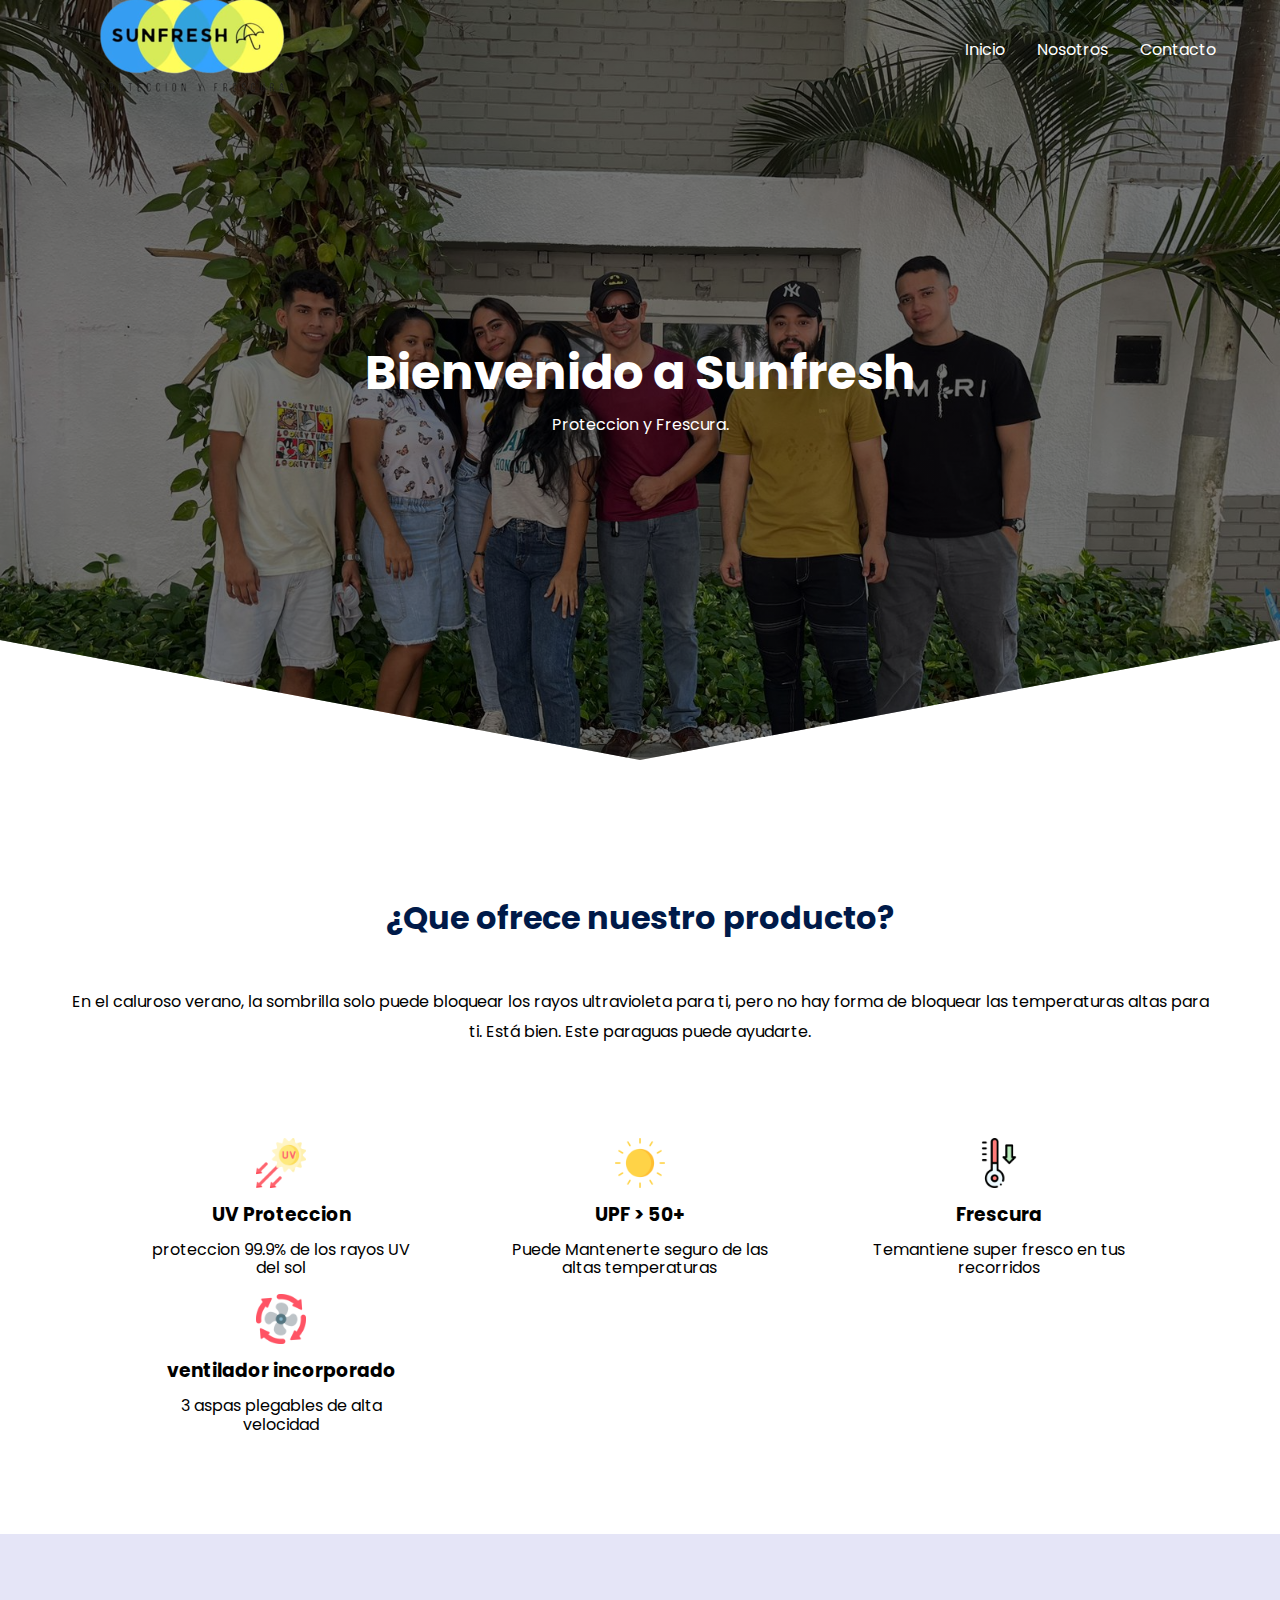
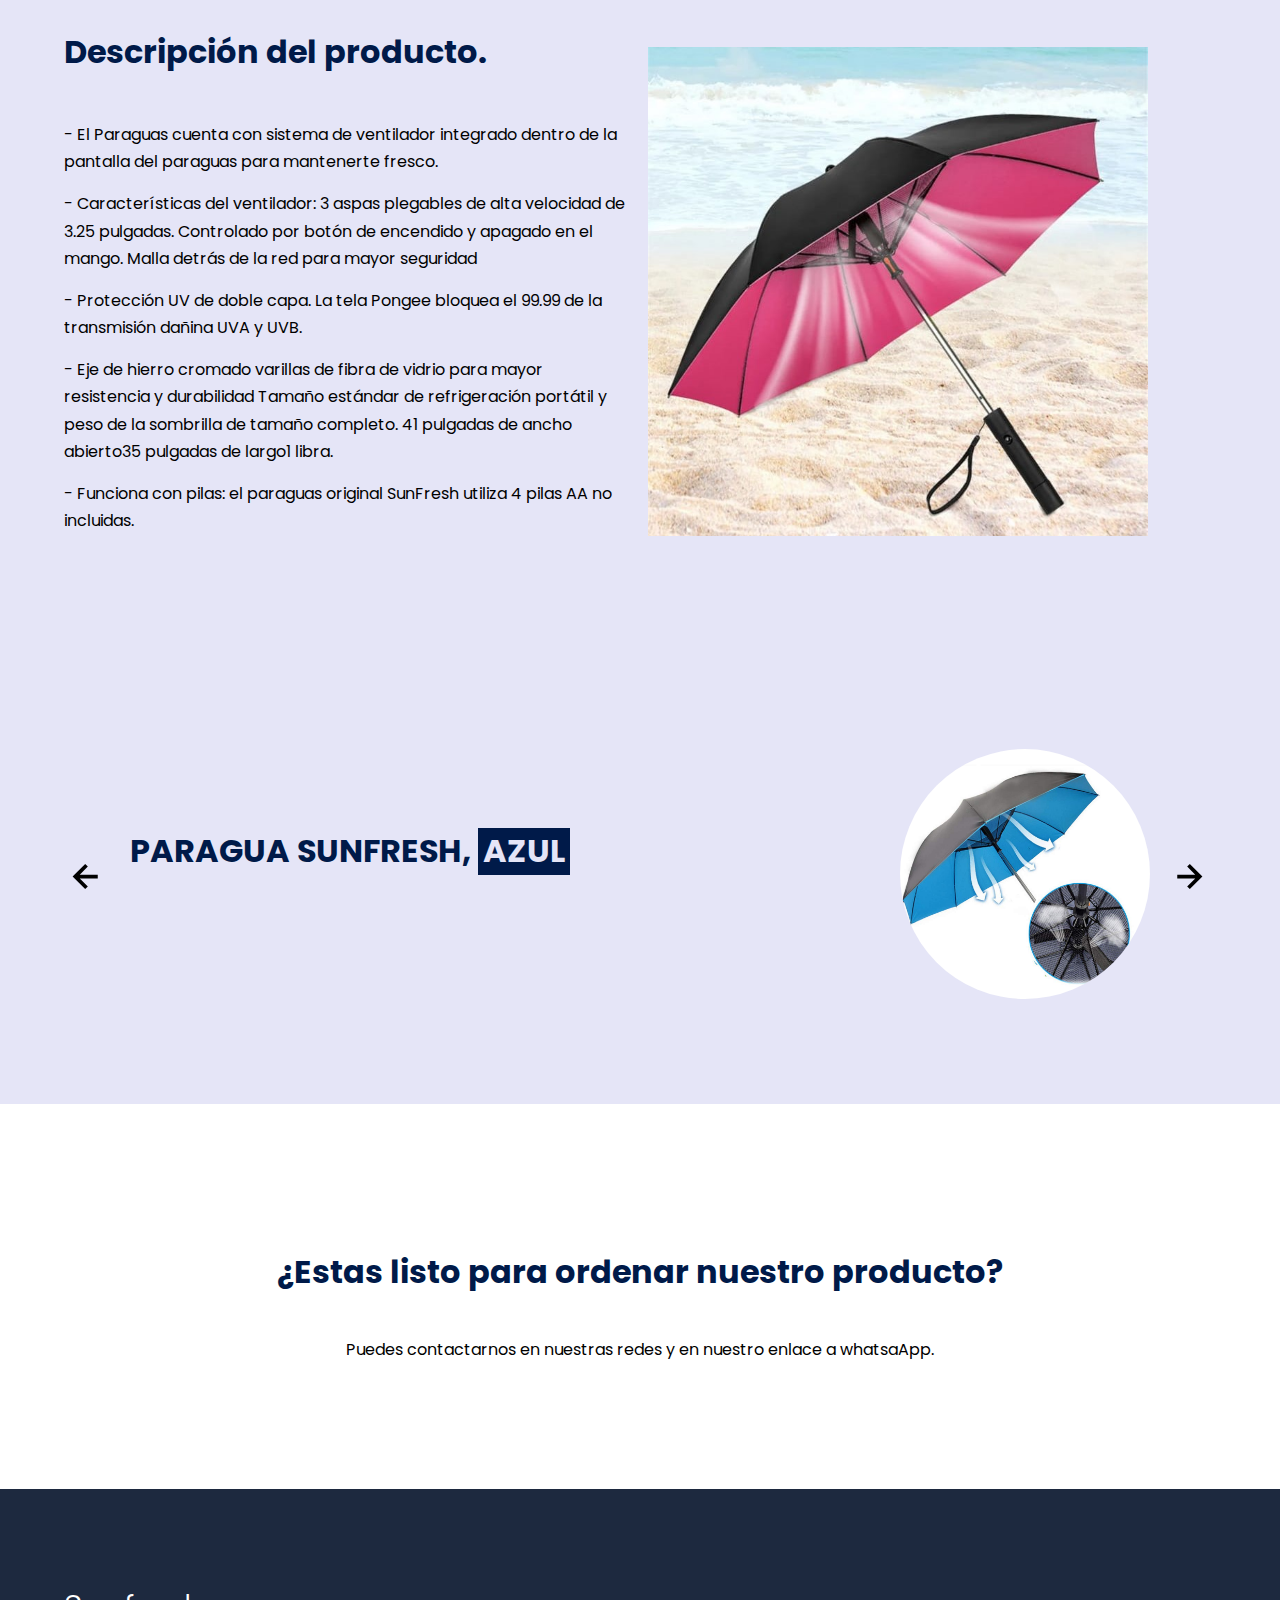
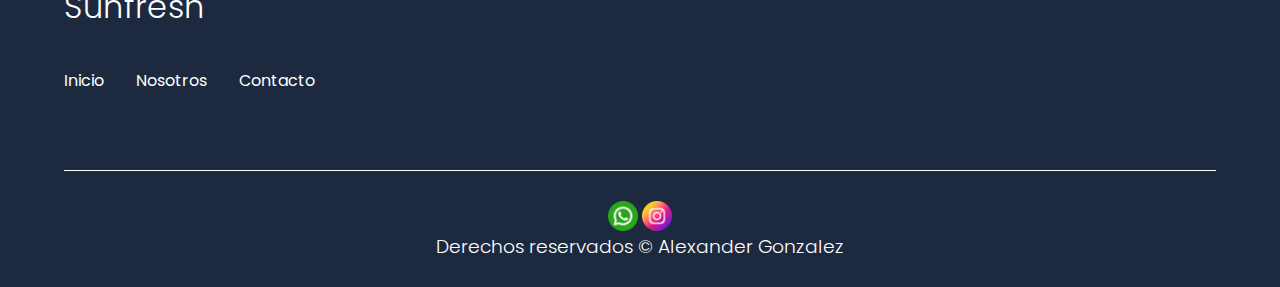
<file: index.html>
<!DOCTYPE html>
<html lang="es">

<head>
    <meta charset="UTF-8">
    <meta http-equiv="X-UA-Compatible" content="IE=edge">
    <meta name="viewport" content="width=device-width, initial-scale=1.0">
    <title>Sunfresh</title>
    <link rel="shortcut icon" href="./images/logo.ico.ico" type="image/x-icon">
    <link rel="stylesheet" href="./css/normalize.css">
    <link rel="stylesheet" href="./css/estilos.css">
 
</head>

<body>


    <header class="hero">
        <nav class="nav container">
            <div class="nav__logo">
                <img src="./images/sunfreslogo.ico" alt="">
                
            </div>

            <ul class="nav__link nav__link--menu">
                <li class="nav__items">
                    <a href="#" class="nav__links">Inicio</a>
                </li>
                <li class="nav__items">
                    <a href="nosotros.html" class="nav__links">Nosotros</a>
                </li>
                <li class="nav__items">
                    <a href="#" class="nav__links">Contacto</a>
                </li>
            
                <img src="./images/close.svg" class="nav__close">
            </ul>

            <div class="nav__menu">
                <img src="./images/menu.svg" class="nav__img">
            </div>
        </nav>

        <section class="hero__container container">
            <h1 class="hero__title">Bienvenido a Sunfresh</h1>
            <p class="hero__paragraph">Proteccion y Frescura.</p>
           
        </section>
    </header>

    <main>
        <section class="container about">
            <h2 class="subtitle">¿Que ofrece nuestro producto?</h2>
            <p class="about__paragraph">En el caluroso verano, la sombrilla solo puede bloquear los rayos ultravioleta para ti, pero no hay forma de bloquear las temperaturas altas para ti. Está bien. Este paraguas puede ayudarte.</p>

            <div class="about__main">
                <article class="about__icons">
                    <img src="./images/ultravioleta.ico" class="about__icon">
                    <h3 class="about__title">UV Proteccion</h3>
                    <p class="about__paragrah">proteccion 99.9% de los rayos UV del sol</p>
                </article>

                <article class="about__icons">
                    <img src="./images/dom.ico" class="about__icon">
                    <h3 class="about__title">UPF > 50+</h3>
                    <p class="about__paragrah">Puede Mantenerte seguro de las altas temperaturas</p>
                </article>


                <article class="about__icons">
                    <img src="./images/termometro.ico" class="about__icon">
                    <h3 class="about__title">Frescura</h3>
                    <p class="about__paragrah">Temantiene super fresco en tus recorridos</p>
                </article>


                <article class="about__icons">
                    <img src="./images/ventilador-_1_.ico" class="about__icon">
                    <h3 class="about__title">ventilador incorporado</h3>
                    <p class="about__paragrah">3 aspas plegables de alta velocidad</p>
                </article>
            </div>
        </section>

        <section class="knowledge">
            <div class="knowledge__container container">
                <div class="knowledege__texts">
                    <h2 class="subtitle">Descripción del producto.</h2>
                    <p class="knowledge__paragraph">- El  Paraguas cuenta con sistema de ventilador integrado dentro de la pantalla del paraguas para mantenerte fresco.
                    </p>
                    <p class="knowledge__paragraph">- Características del ventilador: 3 aspas plegables de alta velocidad de 3.25 pulgadas. Controlado por botón de encendido y apagado en el mango. Malla detrás de la red para mayor seguridad
                    </p>
                    <p class="knowledge__paragraph">- Protección UV de doble capa. La tela Pongee bloquea el 99.99 de la transmisión dañina UVA y UVB.
                    </p>
                    <p class="knowledge__paragraph">- Eje de hierro cromado varillas de fibra de vidrio para mayor resistencia y durabilidad
                        Tamaño estándar de refrigeración portátil y peso de la sombrilla de tamaño completo. 41 pulgadas de ancho abierto35 pulgadas de largo1 libra.
                    </p>
                    <p class="knowledge__paragraph">- Funciona con pilas: el paraguas original SunFresh utiliza 4 pilas AA no incluidas.
                    </p>

                 </div>

                <figure class="knowledge__picture">
                    <img src="./images/paraguas 2.jpeg" class="knowledge__img">
                </figure>
            </div>
        </section>

    
        <section class="testimony">
            <div class="testimony__container container">
                <img src="./images/leftarrow.svg" class="testimony__arrow" id="before">

                <section class="testimony__body testimony__body--show" data-id="1">
                    <div class="testimony__texts">
                        <h2 class="subtitle">PARAGUA SUNFRESH, <span class="testimony__course">AZUL</span></h2>
                        <p class="testimony__review"></p>
                    </div>

                    <figure class="testimony__picture">
                        <img src="./images/img1.jpg" class="testimony__img">
                    </figure>
                </section>

                <section class="testimony__body" data-id="2">
                    <div class="testimony__texts">
                        <h2 class="subtitle">PARAGUAS SUNFRESH, <span class="testimony__course">Rosa</span></h2>
                        <p class="testimony__review"></p>
                    </div>

                    <figure class="testimony__picture">
                        <img src="./images/paraguas 2.jpeg" class="testimony__img">
                    </figure>
                </section>

                <section class="testimony__body" data-id="3">
                    <div class="testimony__texts">
                        <h2 class="subtitle">PARAGUAS SUNFRESH, <span class="testimony__course">NARANJA</span></h2>
                        <p class="testimony__review"></p>
                    </div>

                    <figure class="testimony__picture">
                        <img src="./images/img3.webp" class="testimony__img">
                    </figure>
                </section>

                <section class="testimony__body" data-id="4">
                    <div class="testimony__texts">
                        <h2 class="subtitle">PARAGUA SUNFRESH, <span class="testimony__course">AMARILLO</span></h2>
                        <p class="testimony__review"></p>
                    </div>

                    <figure class="testimony__picture">
                        <img src="./images/img4.jpg" class="testimony__img">
                    </figure>
                </section>


                <img src="./images/rightarrow.svg" class="testimony__arrow" id="next">
            </div>
        </section>

        <section class="questions container">
            <h2 class="subtitle"></h2>
            <p class="questions__paragraph"></p>

         

            <section class="questions__offer">
                <h2 class="subtitle">¿Estas listo para ordenar nuestro producto?</h2>
                <p class="questions__copy">Puedes contactarnos en nuestras redes y en nuestro enlace a whatsaApp.</p>
                
            </section>
        </section>
    </main>

    <footer class="footer">
        <section class="footer__container container">
            <nav class="nav nav--footer">
                <h2 class="footer__title">Sunfresh</h2>

                <ul class="nav__link nav__link--footer">
                    <li class="nav__items">
                        <a href="index.html" class="nav__links">Inicio</a>
                    </li>
                    <li class="nav__items">
                        <a href="nosotros.html" class="nav__links">Nosotros</a>
                    </li>
                    <li class="nav__items">
                        <a href="contacto.html" class="nav__links">Contacto</a>
                    </li>
                   
                </ul>
            </nav>

            
        </section>

        <section class="footer__copy container">
            <div class="footer__social">
                <a href="https://wa.me/573127527738" class="footer__icons"><img src="./images/whatsapp.ico" class="footer__img"></a>
                <a href="https://instagram.com/sunfreshbq?utm_source=qr&igshid=MzNlNGNkZWQ4Mg==" class="footer__icons"><img src="./images/instagram.ico" class="footer__img"></a>
            </div>

            <h3 class="footer__copyright">Derechos reservados &copy; Alexander Gonzalez</h3>
        </section>
    </footer>

    <script src="./js/slider.js"></script>
    <script src="./js/questions.js"></script>
    <script src="./js/menu.js"></script>



</body>

</html>
</file>
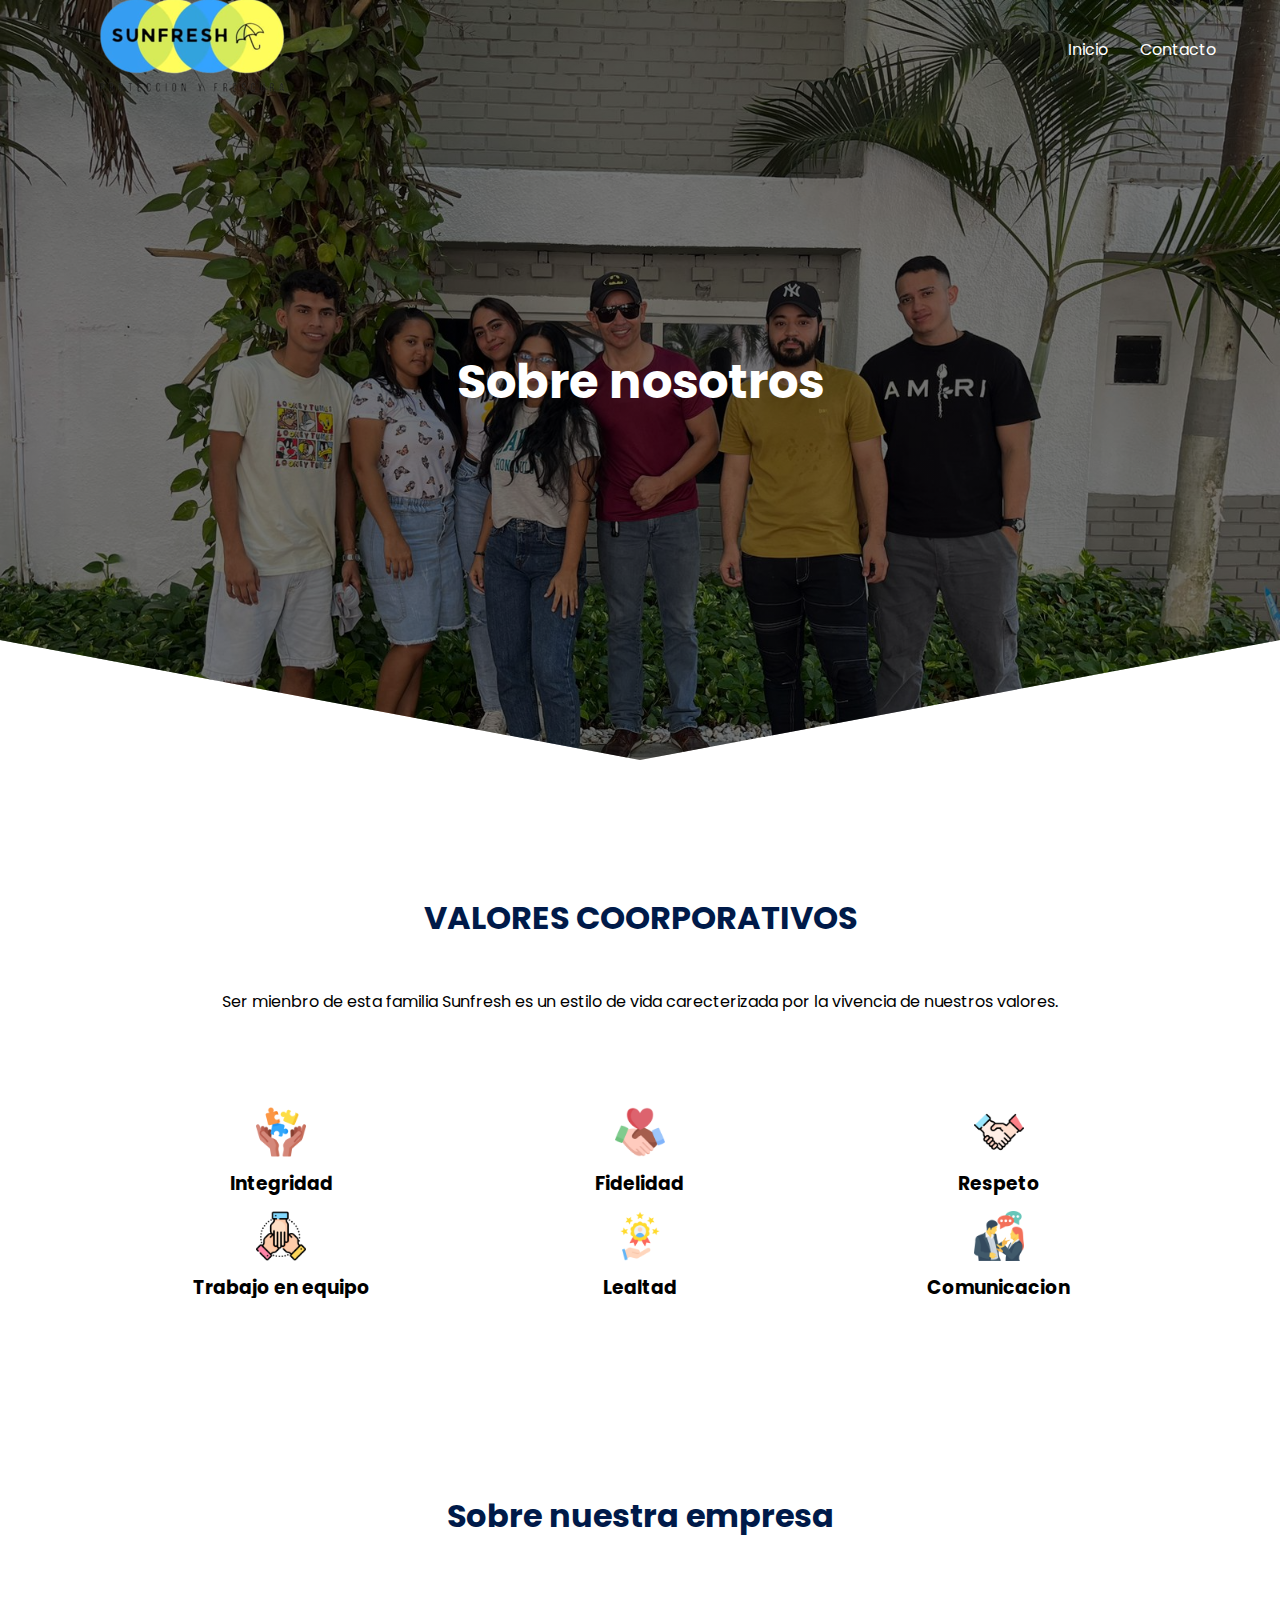
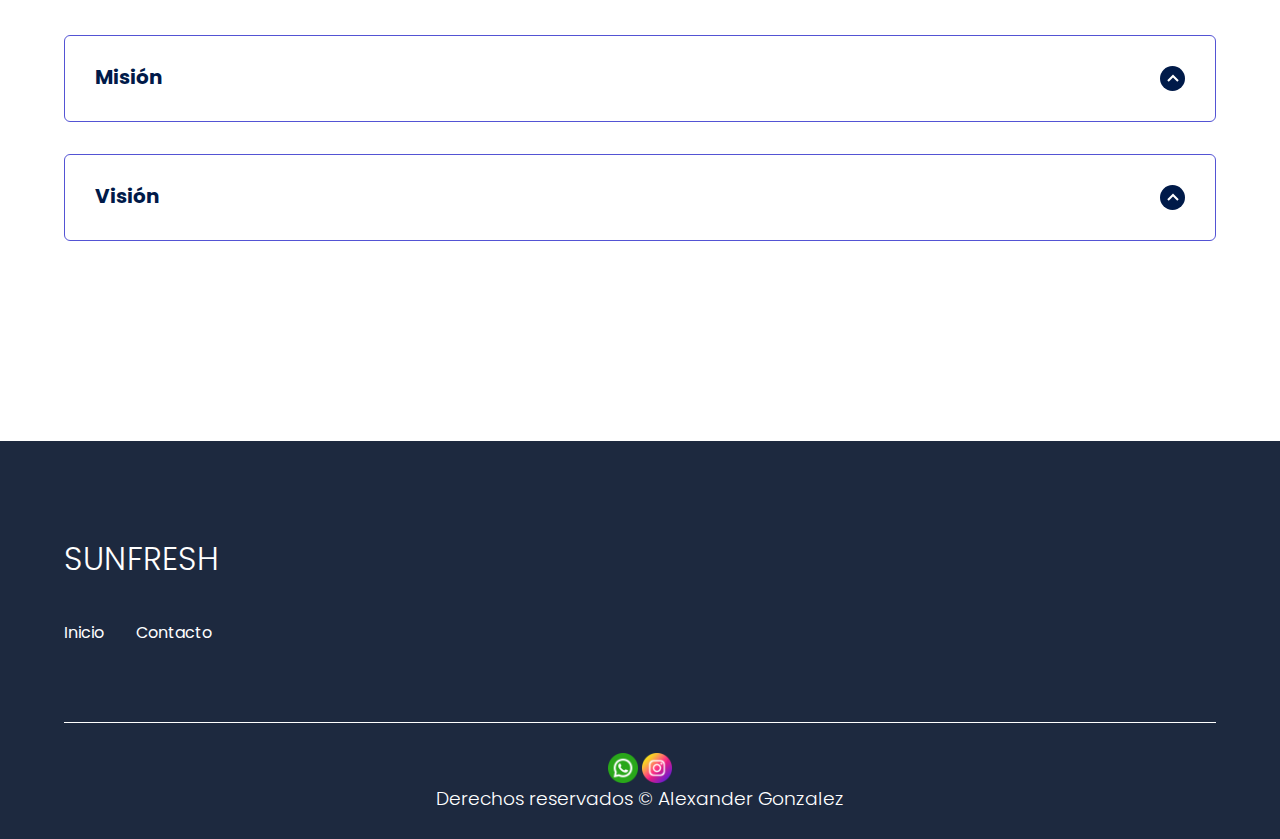
<file: nosotros.html>
<!DOCTYPE html>
<html lang="es">

<head>
    <meta charset="UTF-8">
    <meta http-equiv="X-UA-Compatible" content="IE=edge">
    <meta name="viewport" content="width=device-width, initial-scale=1.0">
    <title>Sunfresh</title>
    <link rel="shortcut icon" href="./images/logo.ico.ico" type="image/x-icon">
    <link rel="stylesheet" href="./css/normalize.css">
    <link rel="stylesheet" href="./css/estilos.css">

   
</head>

<body>

    <header class="hero">
        <nav class="nav container">
            <div class="nav__logo">
                <img src="./images/sunfreslogo.ico" alt="">
                
            </div>

            <ul class="nav__link nav__link--menu">
                <li class="nav__items">
                    <a href="index.html" class="nav__links">Inicio</a>
                </li>
               <li class="nav__items">
                    <a href="https://wa.me/573127527738" class="nav__links">Contacto</a>
                </li>
            
                <img src="./images/close.svg" class="nav__close">
            </ul>

            <div class="nav__menu">
                <img src="./images/menu.svg" class="nav__img">
            </div>
        </nav>

        <section class="hero__container container">
            <h1 class="hero__title">Sobre nosotros</h1>
            <p class="hero__paragraph"></p>
           
        </section>
    </header>

    <main>
        <section class="container about">
            <h2 class="subtitle">VALORES COORPORATIVOS</h2>
            <p class="about__paragraph">Ser mienbro de esta familia Sunfresh es un estilo de vida carecterizada por la vivencia de nuestros valores.</p>

            <div class="about__main">
                <article class="about__icons">
                    <img src="./images/integridad.ico" class="about__icon">
                    <h3 class="about__title">Integridad</h3>
                  
                </article>

                <article class="about__icons">
                    <img src="./images/apreton-de-manos-de-asociacion.ico" class="about__icon">
                    <h3 class="about__title">Fidelidad</h3>
                    
                </article>


                <article class="about__icons">
                    <img src="./images/honestidad.ico" class="about__icon">
                    <h3 class="about__title">Respeto</h3>
                 
                </article>


                <article class="about__icons">
                    <img src="./images/unido.ico" class="about__icon">
                    <h3 class="about__title">Trabajo en equipo</h3>
                    
                </article>

                <article class="about__icons">
                    <img src="./images/la-lealtad-del-cliente.ico" class="about__icon">
                    <h3 class="about__title">Lealtad</h3>
                    
                </article>

                <article class="about__icons">
                    <img src="./images/conversacion.ico" class="about__icon">
                    <h3 class="about__title">Comunicacion</h3>
                    
                </article>
            </div>
        </section>

        
      <section class="questions container">
            <h2 class="subtitle">Sobre nuestra empresa</h2>
            <p class="questions__paragraph"></p>

            <section class="questions__container">
                <article class="questions__padding">
                    <div class="questions__answer">
                        <h3 class="questions__title"> Misión
                            <span class="questions__arrow">
                                <img src="./images/arrow.svg" class="questions__img">
                            </span>
                        </h3>

                        <p class="questions__show">Somos una empresa colombiana ubicada en la ciudad de Barranquilla, dedicada a la fabricación de sombrillas y paraguas innovadores
                             para fusionar la comodidad y la protección ofreciendo paraguas con ventilador interno, creamos productos funcionales y vanguardistas que reflejen
                              la identidad de nuestra comunidad, mejoramos la calidad de vida en medio de los cambios climáticos. En SunFresh, contamos con un excelente equipo de trabajo
                               enfocado y capacitado para brindar un producto con un alto estándar de calidad vs precio.
                        </p>
                    </div>
                </article>

                <article class="questions__padding">
                    <div class="questions__answer">
                        <h3 class="questions__title">Visión
                            <span class="questions__arrow">
                                <img src="./images/arrow.svg" class="questions__img">
                            </span>
                        </h3>

                        <p class="questions__show">En SunFresh, nuestra visión para el año 2040 es mejorar significativamente la calidad de vida de nuestros clientes en Barranquilla.
                             Trabajaremos incansablemente para brindar una experiencia excepcional en la gestión de las altas temperaturas y las lluvias en el país. Seremos reconocidos
                              a nivel nacional como líderes en tecnología, calidad y multifuncionalidad de nuestros productos. Nos esforzaremos constantemente para superar las expectativas
                               de nuestros clientes y contribuir de manera positiva al bienestar de la comunidad, ofrecemos soluciones innovadoras que hagan frente a los desafíos climáticos 
                                y mejoren la vida de las personas".
                        </p>
                    </div>
                </article>
            
            </section>

           
    </main>

    <footer class="footer">
        <section class="footer__container container">
            <nav class="nav nav--footer">
                <h2 class="footer__title">SUNFRESH</h2>

                <ul class="nav__link nav__link--footer">
                    <li class="nav__items">
                        <a href="index.html" class="nav__links">Inicio</a>
                    </li>
                    
                    <li class="nav__items">
                        <a href="https://wa.me/573127527738" class="nav__links">Contacto</a>
                    </li>
                    
            </nav>

            
        </section>

        <section class="footer__copy container">
            <div class="footer__social">
                <a href="https://wa.me/573127527738" class="footer__icons"><img src="./images/whatsapp.ico" class="footer__img"></a>
                <a href="https://instagram.com/sunfreshbq?utm_source=qr&igshid=MzNlNGNkZWQ4Mg==" class="footer__icons"><img src="./images/instagram.ico" class="footer__img"></a>
            </div>

            <h3 class="footer__copyright">Derechos reservados &copy; Alexander Gonzalez</h3>
        </section>
    </footer>

    <script src="./js/slider.js"></script>
    <script src="./js/questions.js"></script>
    <script src="./js/menu.js"></script>



</body>

</html>
</file>
<file: css/estilos.css>
@import url('https://fonts.googleapis.com/css2?family=Poppins:wght@300;400;600;700&display=swap');

:root {
    --padding-container: 100px 0;
    --color-title: #001A49;
}

body {
    font-family: 'Poppins', sans-serif;
}

.container {
    width: 90%;
    max-width: 1500px;
    margin: 0 auto;
    overflow: hidden;
    padding: var(--padding-container);
}

.hero {
    width: 100%;
    height: 100vh;
    min-height: 600px;
    max-height: 800px;
    position: relative;
    display: grid;
    grid-template-rows: 100px 1fr;
    color: #fff;
}

.hero::before {
    content: "";
    position: absolute;
    top: 0;
    left: 0;
    width: 100%;
    height: 100%;
    background-image: linear-gradient(180deg, #0000008c 0%, #0000008c 100%), url('../images/fondo1.jpeg');
    background-size: cover;
    clip-path: polygon(0 0, 100% 0, 100% 80%, 50% 95%, 0 80%);
    z-index: -1;
}


/* Nav */

.nav {
    --padding-container: 0;
    height: 100%;
    display: flex;
    align-items: center;
}

.nav__title {
    font-weight: 300;
}

.nav__link {
    margin-left: auto;
    padding: 0;
    display: grid;
    grid-auto-flow: column;
    grid-auto-columns: max-content;
    gap: 2em;
}

.nav__items {
    list-style: none;
}

.nav__links {
    color: #fff;
    text-decoration: none;
}

.nav__menu {
    margin-left: auto;
    cursor: pointer;
    display: none;
}

.nav__img {
    display: block;
    width: 30px;
}


.nav__close {
    display: var(--show, none);
}


/* Hero container */

.hero__container {
    max-width: 800px;
    --padding-container: 0;
    display: grid;
    grid-auto-rows: max-content;
    align-content: center;
    gap: 1em;
    padding-bottom: 100px;
    text-align: center;
}

.hero__title {
    font-size: 3rem;
}

.hero__paragraph {
    margin-bottom: 20px;
}

.cta {
    display: inline-block;
    background-color: #2091F9;
    justify-self: center;
    color: #fff;
    text-decoration: none;
    padding: 13px 30px;
    border-radius: 32px;
}

/* About */

.about {
    text-align: center;
}

.subtitle {
    color: var(--color-title);
    font-size: 2rem;
    margin-bottom: 50px;
}


.about__paragraph {
    line-height: 1.9;
}

.about__main {
    padding-top: 90px;
    display: grid;
    width: 92%;
    margin: 0 auto;
    gap: 1em;
    overflow: hidden;
    grid-template-columns: repeat(auto-fit, minmax(260px, auto));
}


.about__icons {
    display: grid;
    gap: 1em;
    justify-items: center;
    width: 260px;
    overflow: hidden;
    margin: 0 auto;
}

.about__icon {
    width: 50px;
}

/* Knowledge */

.knowledge {
    background-color: #ffffff;
    background-image: radial-gradient(#444cf7 0.5px, transparent 0.5px), radial-gradient(#444cf7 0.5px, #e5e5f7 0.5px);
    background-size: 20px 20px;
    background-position: 0 0, 10px 10px;
    overflow: hidden;
}

.knowledge__container{
    display: grid;
    grid-template-columns: 1fr 1fr;
    gap: 1em;
    align-items: center;
}

.knowledge__picture{
    max-width: 500px;
}

.knowledge__paragraph{
    line-height: 1.7;
    margin-bottom: 15px;
}

.knowledge__img{
    width: 100%;
    display: block;
}



/* Testimony */

.testimony{
    background-color: #e5e5f7;
}

.testimony__container{
    display: grid;
    grid-template-columns: 50px 1fr 50px;
    gap: 1em;
    align-items: center;
}

.testimony__body{
    display: grid;
    grid-template-columns: 1fr max-content;
    justify-content: space-between;
    align-items: center;
    gap: 2em;
    grid-column: 2/3;
    grid-row: 1/2;
    opacity: 0;
    pointer-events: none;
}


.testimony__body--show{
    pointer-events: unset;
    opacity: 1;
    transition: opacity 1.5s ease-in-out;
}

.testimony__img{
    width: 250px;
    height: 250px;
    border-radius: 50%;
    object-fit: cover;
    object-position: 50% 30%;
}

.testimony__texts{
    max-width: 700px;
}

.testimony__course{
    background-color: #001A49;
    color: #e5e5f7;
    display: inline-block;
    padding: 5px;
}

.testimony__arrow{
    width: 90%;
    cursor: pointer;
}

/* Questions */

.questions{
    background-color: #ffffff;
}

.questions{
    text-align: center;
}

.questions__container{
    display: grid;
    gap: 2em;
    padding-top: 50px;
    padding-bottom: 100px;
}

.questions__padding{
    padding: 0;
    transition: padding .3s;
    border: 1px solid #5454D4;
    border-radius: 6px;
}

.questions__padding--add{
    padding-bottom: 30px;
}

.questions__answer{
    padding: 0 30px 0;
    overflow: hidden;
}

.questions__title{
    text-align: left;
    display: flex;
    font-size: 20px;
    padding: 30px 0 30px;
    cursor: pointer;
    color: var(--color-title);
    justify-content: space-between;
}

.questions__arrow{
    border-radius: 50%;
    background-color: var(--color-title);
    width: 25px;
    height: 25px;
    display: flex;
    justify-content: center;
    align-items: center;
    align-self: flex-end;
    margin-left: 10px;
    transition:  transform .3s;
}

.questions__arrow--rotate{
    transform: rotate(180deg);
}

.questions__show{
    text-align: left;
    height: 0;
    transition: height .3s;
}

.questions__img{
    display: block;
}

.questions__copy{
    width: 60%;
    margin: 0 auto;
    margin-bottom: 30px;
}

/* Footer */

.footer{
    background-color: #1D293F;
}

.footer__title{
    font-weight: 300;
    font-size: 2rem;
    margin-bottom: 30px;
}

.footer__title, .footer__newsletter{
    color: #fff;
}


.footer__container{
    display: flex;
    justify-content: space-between;
    align-items: center;
    border-bottom: 1px solid #fff;
    padding-bottom: 60px;
}

.nav--footer{
    padding-bottom: 20px;
    display: grid;
    gap: 1em;
    grid-auto-flow: row;
    height: 100%;
}

.nav__link--footer{
    display: flex;
    margin: 0;
    margin-right: 20px;
    flex-wrap: wrap;
}

.footer__inputs{
    margin-top: 10px;
    display: flex;
    overflow: hidden;
}

.footer__input{
    background-color: #fff;
    height: 50px;
    display: block;
    padding-left: 10px;
    border-radius: 6px;
    font-size: 1rem;
    outline: none;
    border: none;
    margin-right: 16px;
}

.footer__submit{
    margin-left: auto;
    display: inline-block;
    height: 50px;
    padding: 0 20px ;
    background-color: #2091F9;
    border: none;
    font-size: 1rem;
    color: #fff;
    border-radius: 6px;
    cursor: pointer;
}

.footer__copy{
    --padding-container: 30px 0;
    text-align: center;
    color: #fff;
}

.footer__copyright{
    font-weight: 300;
}

.footer__icons{
    margin-bottom: 10px;
}

.footer__img{
    width: 30px;
}

/* Media queries */

@media (max-width:800px){
    .nav__menu{
        display: block;
    }

    .nav__link--menu{
        position: fixed;
        background-color: #000;
        top: 0;
        left: 0;
        height: 100%;
        width: 100%;
        display: flex;
        flex-direction: column;
        justify-content: space-evenly;
        align-items: center;
        z-index: 100;
        opacity: 0;
        pointer-events: none;
        transition: .7s opacity;
    }

    .nav__log

    .nav__link--show{
        --show: block;
        opacity:1 ;
        pointer-events: unset;
    }

    .nav__close{
        position: absolute;
        top: 30px;
        right: 30px;
        width: 30px;
        cursor: pointer;
    }

    .hero__title{
        font-size: 2.5rem;
    }


    .about__main{
        gap: 2em;
    }

    .about__icons:last-of-type{
        grid-column: 1/-1;
    }


    .knowledge__container{
        grid-template-columns: 1fr;
        grid-template-rows: max-content 1fr;
        gap: 3em;
        text-align: center;
    }

    .knowledge__picture{
        grid-row: 1/2;
        justify-self: center;
    }

    .testimony__container{
        grid-template-columns: 30px 1fr 30px;
    }

    .testimony__body{
        grid-template-columns: 1fr;
        grid-template-rows: max-content max-content;
        gap: 3em;
        justify-items:center ;
    }


    .testimony__img{
        width: 200px;
        height: 200px;
        
    }

    .questions__copy{
        width: 100%;
    }

    .footer__container{
        flex-wrap: wrap;
    }

    .nav--footer{
        width: 100%;
        justify-items: center;
    }

    .nav__link--footer{
        width: 100%;
        justify-content: space-evenly;
        margin: 0;
    }

    .footer__form{
        width: 100%;
        justify-content: space-evenly;
    }

    .footer__input{
        flex: 1;
    }

}

@media (max-width:600px){
    .hero__title{
        font-size: 2rem;
    }

    .hero__paragraph{
        font-size: 1rem;
    }

    .subtitle{
        font-size: 1.8rem;
    }

    .price__element{
        width: 90%;
    }

    .price__element--best{
        width: 90%;
        /* padding: 40px; */
    }

    .price__price{
        font-size: 2rem;
    }

    .testimony{
        --padding-container: 60px 0;
    }

    .testimony__container{
        grid-template-columns: 28px 1fr 28px;
        gap: .9em;
    }

    .testimony__arrow{
        width: 100%;
    }

    .testimony__course{
        margin-top: 15px;
    }

    .questions__title{
        font-size: 1rem;
    }

    .footer__title{
        justify-self: start;
        margin-bottom: 15px;
    }

    .nav--footer{
        padding-bottom: 60px;
    }

    .nav__link--footer{
        justify-content: space-between;
    }

    .footer__inputs{
        flex-wrap: wrap;
    }

    .footer__input{
        flex-basis: 100%;
        margin: 0;
        margin-bottom: 16px;
    }

    .footer__submit{
        margin-right: auto;
        margin-left: 0;

     

        /* 
        margin:0;
        width: 100%;
        */
    }
 
 
}
</file>
